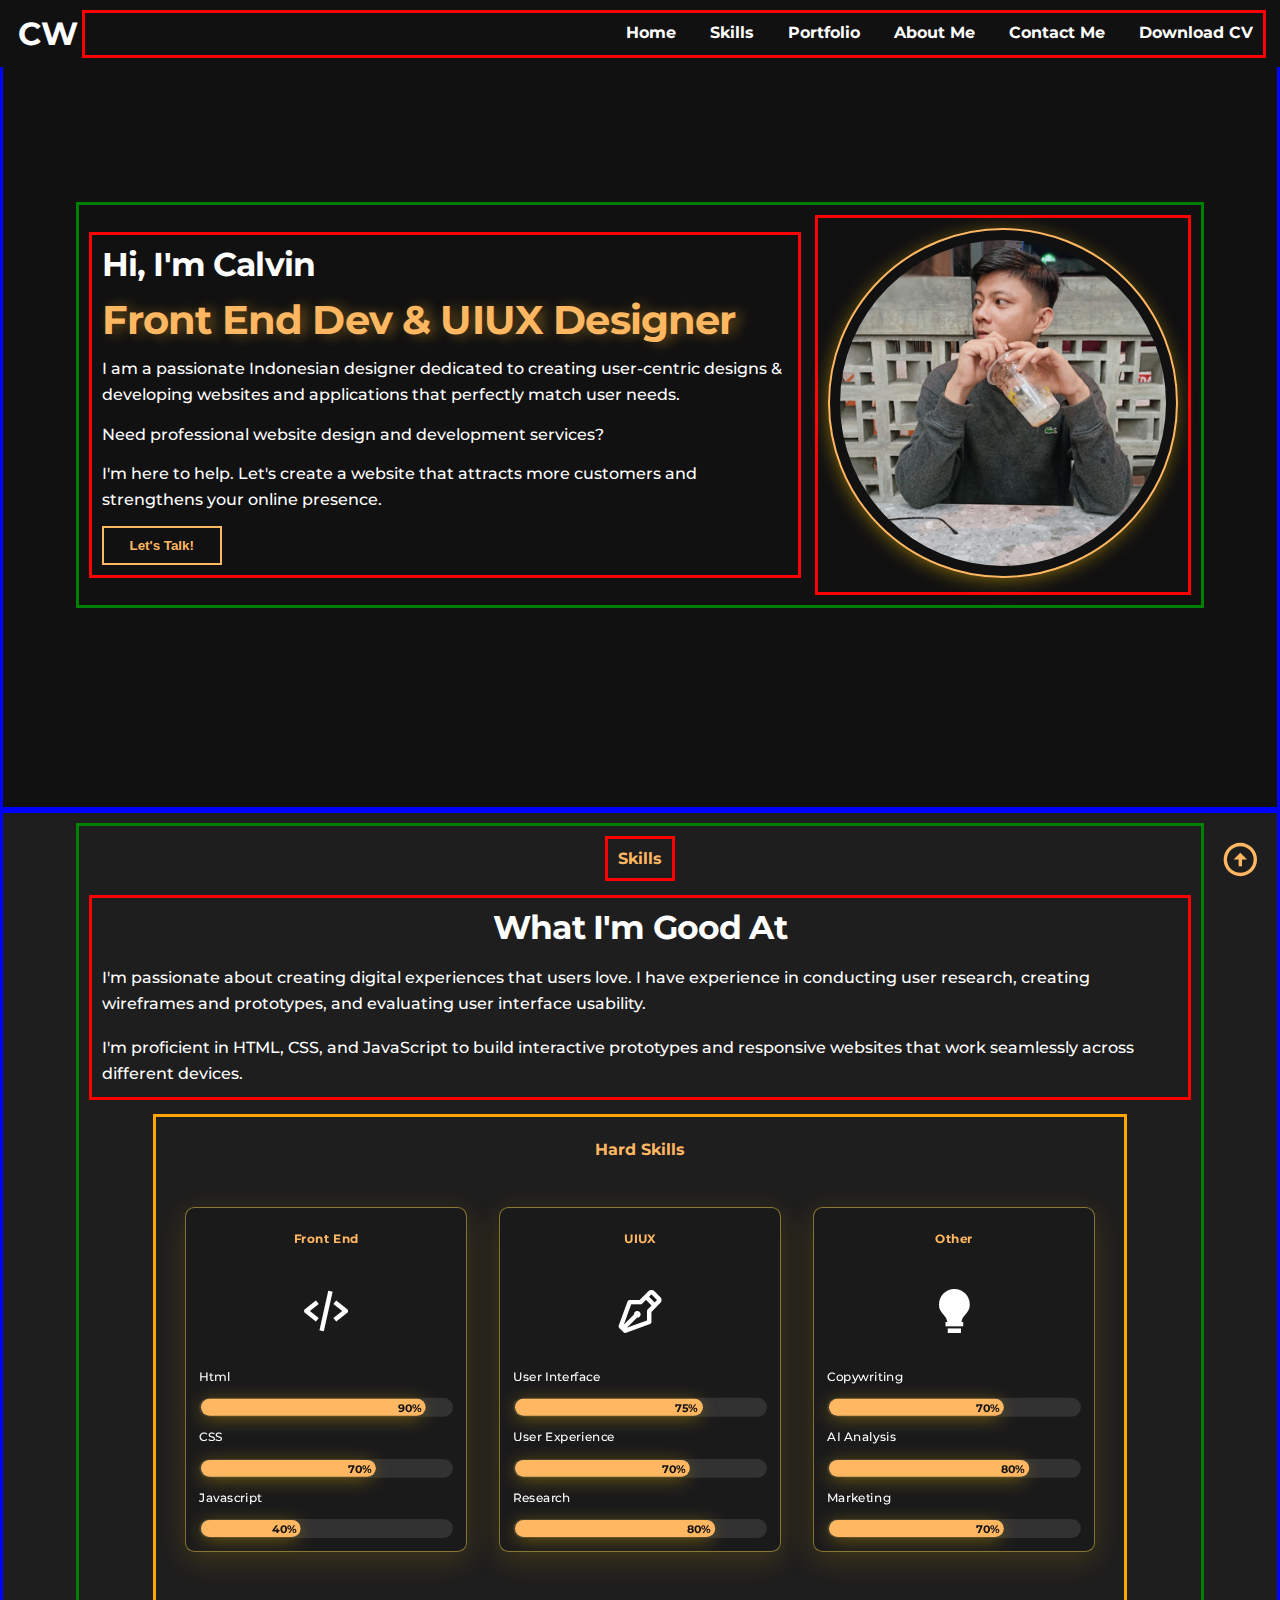
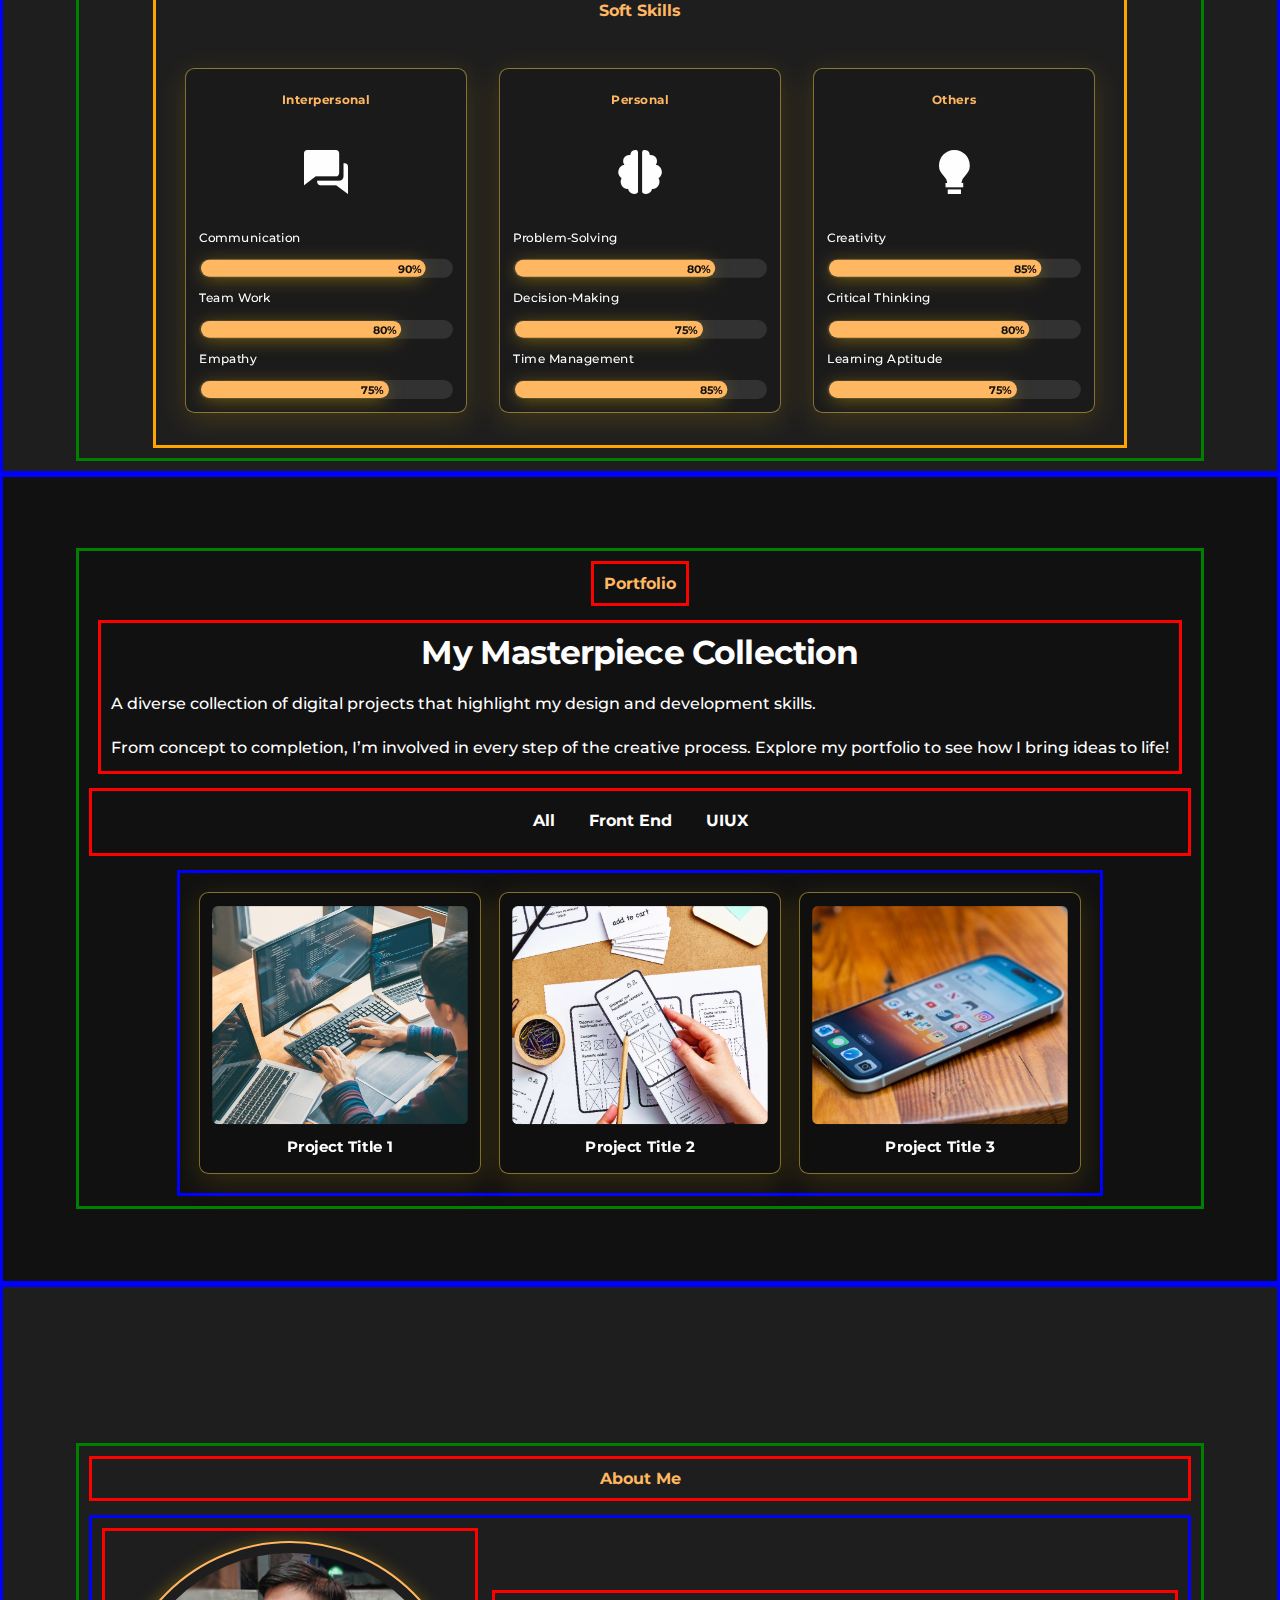
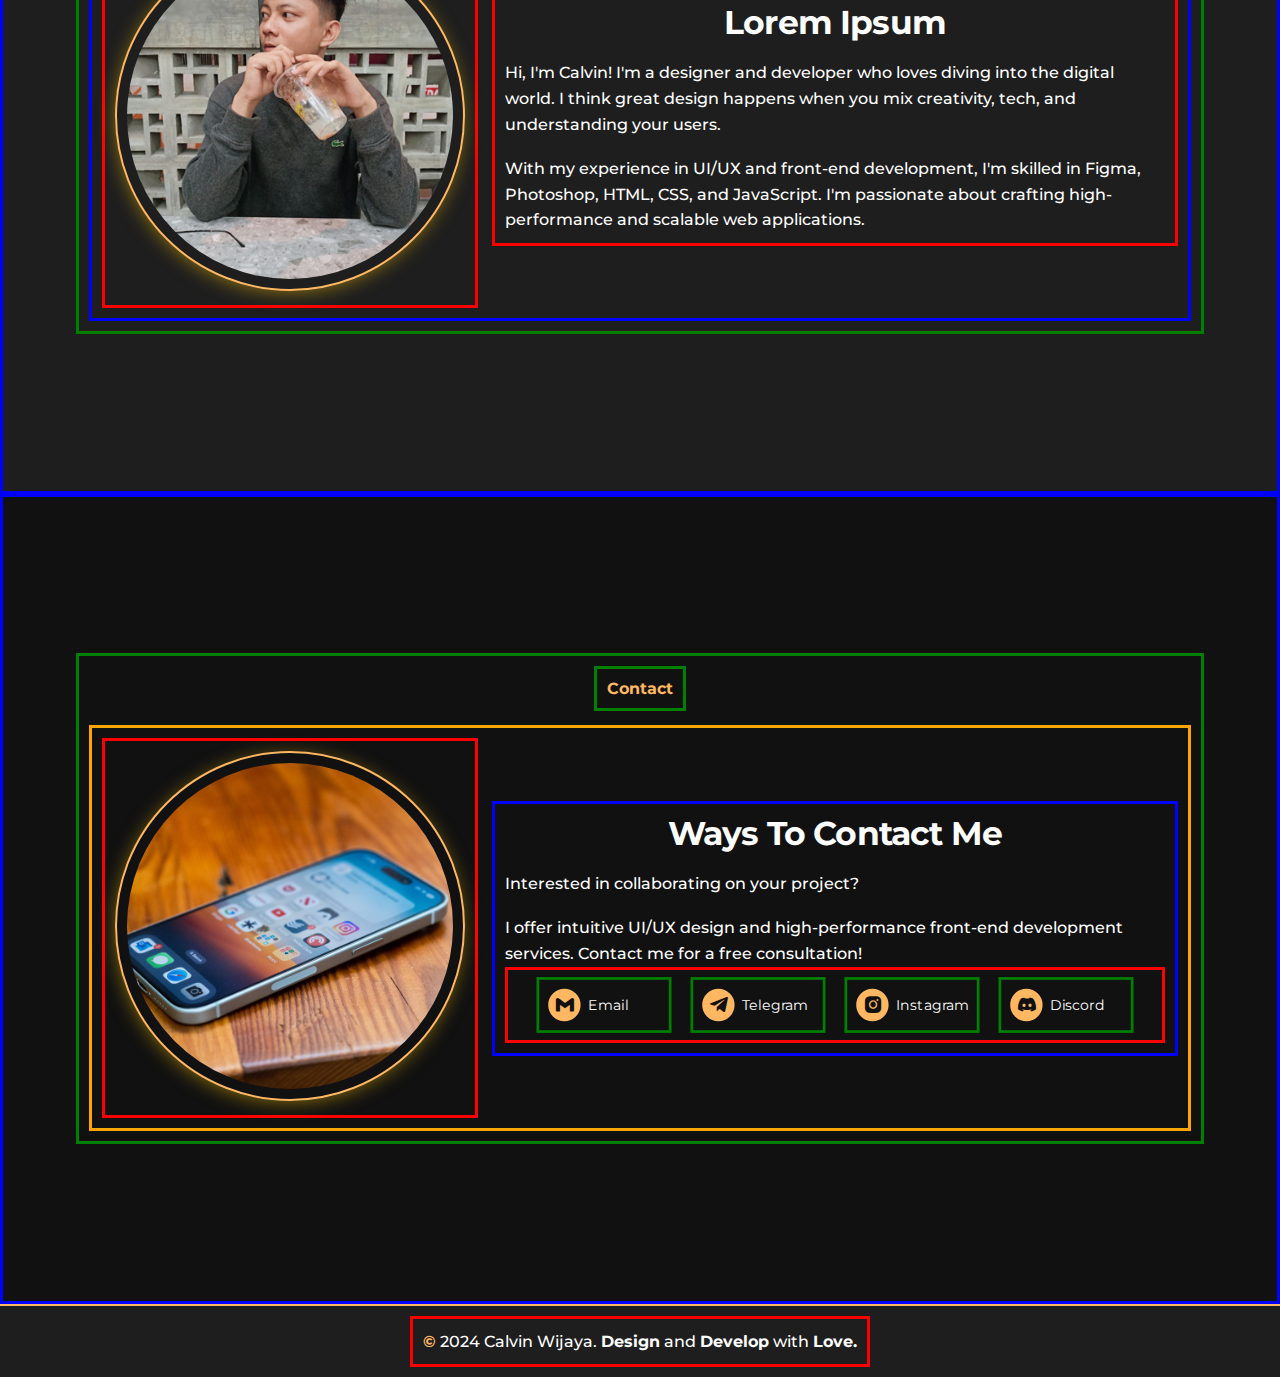
<file: index.html>
<!DOCTYPE html>
<html lang="en">

<head>
    <meta charset="UTF-8">
    <meta name="viewport" content="width=device-width, initial-scale=1.0">
    <title>Document</title>
    <link href='https://unpkg.com/boxicons@2.1.4/css/boxicons.min.css' rel='stylesheet'>
    <link href="https://fonts.googleapis.com/css2?family=Montserrat:ital,wght@0,100..900;1,100..900&display=swap"
        rel="stylesheet">
    <link rel="stylesheet" href="styles.css">
    <link rel="stylesheet" href="media.css">
</head>

<body>
    <!-- Navigation Section -->
    <header class="nav-menu" id="#header">
        <div class="my-logo">
            <p>CW</p>
        </div>
        <div class="burger-menu">
            <span></span>
            <span></span>
            <span></span>
        </div>
        <nav class="menu-list">
            <ul>
                <li><a href="#main">Home</a></li>
                <li><a href="#skills">Skills</a></li>
                <li><a href="#portfolio">Portfolio</a></li>
                <li><a href="#about-me">About Me</a></li>
                <li><a href="#contact">Contact Me</a></li>
                <li><a href="#">Download CV</a></li>
            </ul>
        </nav>
    </header>
    <!-- Main Section -->
    <main id="#main">
        <a href="#header"><i class='bx bx-up-arrow-circle' style="color: var(--primary-color);"></i></a>
        <div class="main-content">
            <div class="main-intro">
                <h3>Hi, I'm Calvin</h3>
                <h2><span style="color: var(--primary-color);">Front End Dev & UIUX Designer</span></h2>
                <p>I am a passionate Indonesian designer dedicated to creating user-centric designs & developing
                    websites and applications that perfectly match user needs.</p>
                <p>Need professional website design and development services?</p>
                <p>I'm here to help. Let's create a website that attracts more customers and strengthens your online
                    presence.</p>
                <button type="button">Let's Talk!</button>
            </div>
            <div class="main-img">
                <img src="img/gambar1.png" alt="Calvin Wijaya Profile">
            </div>
        </div>
    </main>
    <!-- Skills Section -->
    <section id="skills">
        <div class="skl-wrapper">
            <div class="skl-title">
                <h4>Skills</h4>
            </div>
            <div class="skl-intro">
                <h3>What I'm Good At</h3>
                <br>
                <p>I'm passionate about creating digital experiences that users love. I have experience in conducting
                    user research, creating wireframes and prototypes, and evaluating user interface usability.</p>
                <br>
                <p>I'm proficient in HTML, CSS, and JavaScript to build interactive prototypes and responsive websites
                    that work seamlessly across different devices.</p>
            </div>
            <div class="skl-content">
                <p class="technical-skill">Hard Skills</p>
                <div class="skl-card-wrapper">
                    <div class="skl-card">
                        <!-- Front End -->
                        <h5>Front End</h5>
                        <i class='bx bx-code-alt'></i>
                        <p>Html</p>
                        <div class="container">
                            <div class="skill html">90%</div>
                        </div>
                        <p>CSS</p>
                        <div class="container">
                            <div class="skill CSS">70%</div>
                        </div>
                        <p>Javascript</p>
                        <div class="container">
                            <div class="skill JavaScript">40%</div>
                        </div>
                    </div>
                    <div class="skl-card">
                        <!-- UIUX -->
                        <h5>UIUX</h5>
                        <i class='bx bx-pen'></i>
                        <p>User Interface</p>
                        <div class="container">
                            <div class="skill ui">75%</div>
                        </div>
                        <p>User Experience</p>
                        <div class="container">
                            <div class="skill ux">70%</div>
                        </div>
                        <p>Research</p>
                        <div class="container">
                            <div class="skill search">80%</div>
                        </div>
                    </div>
                    <div class="skl-card">
                        <!-- Others -->
                        <h5>Other</h5>
                        <i class='bx bxs-bulb'></i>
                        <p>Copywriting</p>
                        <div class="container">
                            <div class="skill copy">70%</div>
                        </div>
                        <p>AI Analysis</p>
                        <div class="container">
                            <div class="skill analys">80%</div>
                        </div>
                        <p>Marketing</p>
                        <div class="container">
                            <div class="skill market">70%</div>
                        </div>
                    </div>
                </div>
                <!-- Soft Skill -->
                <p class="technical-skill">Soft Skills</p>
                <div class="skl-card-wrapper">
                    <div class="skl-card">
                        <!-- Interpersonal -->
                        <h5>Interpersonal</h5>
                        <i class='bx bxs-conversation'></i>
                        <p>Communication</p>
                        <div class="container">
                            <div class="skill cm">90%</div>
                        </div>
                        <p>Team Work</p>
                        <div class="container">
                            <div class="skill tw">80%</div>
                        </div>
                        <p>Empathy</p>
                        <div class="container">
                            <div class="skill empt">75%</div>
                        </div>
                    </div>
                    <div class="skl-card">
                        <h5>Personal</h5>
                        <!-- Personal -->
                        <i class='bx bxs-brain'></i>
                        <p>Problem-Solving</p>
                        <div class="container">
                            <div class="skill ps">80%</div>
                        </div>
                        <p>Decision-Making</p>
                        <div class="container">
                            <div class="skill dm">75%</div>
                        </div>
                        <p>Time Management</p>
                        <div class="container">
                            <div class="skill tm">85%</div>
                        </div>
                    </div>
                    <div class="skl-card">
                        <!-- Others -->
                        <h5>Others</h5>
                        <i class='bx bxs-bulb'></i>
                        <p>Creativity</p>
                        <div class="container">
                            <div class="skill crea">85%</div>
                        </div>
                        <p>Critical Thinking</p>
                        <div class="container">
                            <div class="skill ct">80%</div>
                        </div>
                        <p>Learning Aptitude</p>
                        <div class="container">
                            <div class="skill la">75%</div>
                        </div>
                    </div>
                </div>
            </div>
        </div>
    </section>
    <!-- Portfolio Section -->
    <section id="portfolio">
        <div class="port-wrapper">
            <div class="port-title">
                <h4>Portfolio</h4>
            </div>
            <div class="port-intro">
                <h3>My Masterpiece Collection</h3>
                <br>
                <p>A diverse collection of digital projects that highlight my design and development skills.</p>
                <br>
                <p>From concept to completion, I’m involved in every step of the creative process. Explore my portfolio
                    to see how I bring ideas to life!</p>
            </div>
            <!-- Portofolio Navigation -->
            <div class="port-nav">
                <li id="all"><a data-category="all">All</a></li>
                <li id="frontend"><a data-category="frontend">Front End</a></li>
                <li id="uiux"><a data-category="uiux">UIUX</a></li>
            </div>
            <!-- Portofolio Category Card -->
            <div class="port-project">
                <!-- Project 1 -->
                <div class="project" data-category="frontend">
                    <a href="projects.html">
                        <img src="img/front end.jpg" alt="Front End">
                        <p>Project Title 1</p>
                    </a>
                </div>
                <!-- Project 2 -->
                <div class="project" data-category="uiux">
                    <a href="projects.html">
                        <img src="img/uiux.jpg" alt="UIUX">
                        <p>Project Title 2</p>
                    </a>
                </div>
                <!-- Project 3 -->
                <div class="project" data-category="all">
                    <a href="projects.html">
                        <img src="img/phone.jpg" alt="Other">
                        <p>Project Title 3</p>
                    </a>
                </div>
            </div>
        </div>
    </section>
    <!-- About Me Section -->
    <section id="about-me">
        <div class="aboutme-wrapper">
            <div class="aboutme-title">
                <h4>About Me</h4>
            </div>
            <div class="aboutme-content">
                <div class="about-img">
                    <img src="img/gambar1.png" alt="#">
                </div>
                <div class="about-text">
                    <h3>Lorem Ipsum</h3>
                    <br>
                    <p>Hi, I'm Calvin! I'm a designer and developer who loves diving into the digital world. I think
                        great design happens when you mix creativity, tech, and understanding your users.</p>
                    <br>
                    <p>With my experience in UI/UX and front-end development, I'm skilled in Figma, Photoshop, HTML,
                        CSS, and JavaScript. I'm passionate about crafting high-performance and scalable web
                        applications.</p>
                </div>
            </div>
        </div>
    </section>
    <!-- Contact Section -->
    <section id="contact">
        <div class="contact-wrapper">
            <div class="contact-title">
                <h4>Contact</h4>
            </div>
            <div class="contact-content">
                <div class="contact-img">
                    <img src="img/phone.jpg" alt="Smartphone">
                </div>
                <div class="contact-intro">
                    <h3>Ways To Contact Me</h3>
                    <br>
                    <p>Interested in collaborating on your project?</p>
                    <br>
                    <p>I offer intuitive UI/UX design and high-performance front-end development services. Contact me
                        for a free consultation!</p>
                        <div class="contact-icn">
                            <div class="icn-link">
                                <i class='bx bxl-gmail'></i>
                                <a href="mailto:awiwijaya123@gmail.com">Email</a>
                            </div>
                            <div class="icn-link">
                                <i class='bx bxl-telegram'></i>
                                <a href="https://t.me/calvinwijayaa" target="_blank" rel="noopener noreferrer">Telegram</a>
                            </div>
                            <div class="icn-link">
                                <i class='bx bxl-instagram-alt'></i>
                                <a href="https://www.instagram.com/calvinvijay14/" target="_blank"
                                    rel="noopener noreferrer">Instagram</a>
                            </div>
                            <div class="icn-link">
                                <i class='bx bxl-discord-alt'></i>
                                <a href="https://discordapp.com/users/calvinwijayaaa" target="_blank"
                                    rel="noopener noreferrer">Discord</a>
                            </div>
                        </div>
                </div>
            </div>
        </div>
    </section>
    <!-- Footer Section -->
    <footer>
        <div class="footer-content">
            <p><span style="color: var(--primary-color); font-weight: bold;">&copy;</span> 2024 Calvin Wijaya.
                <strong>Design</strong> and
                <strong>Develop</strong> with <strong>Love.</strong>
            </p>
        </div>
    </footer>
    <script src="script.js"></script>
</body>

</html>
</file>
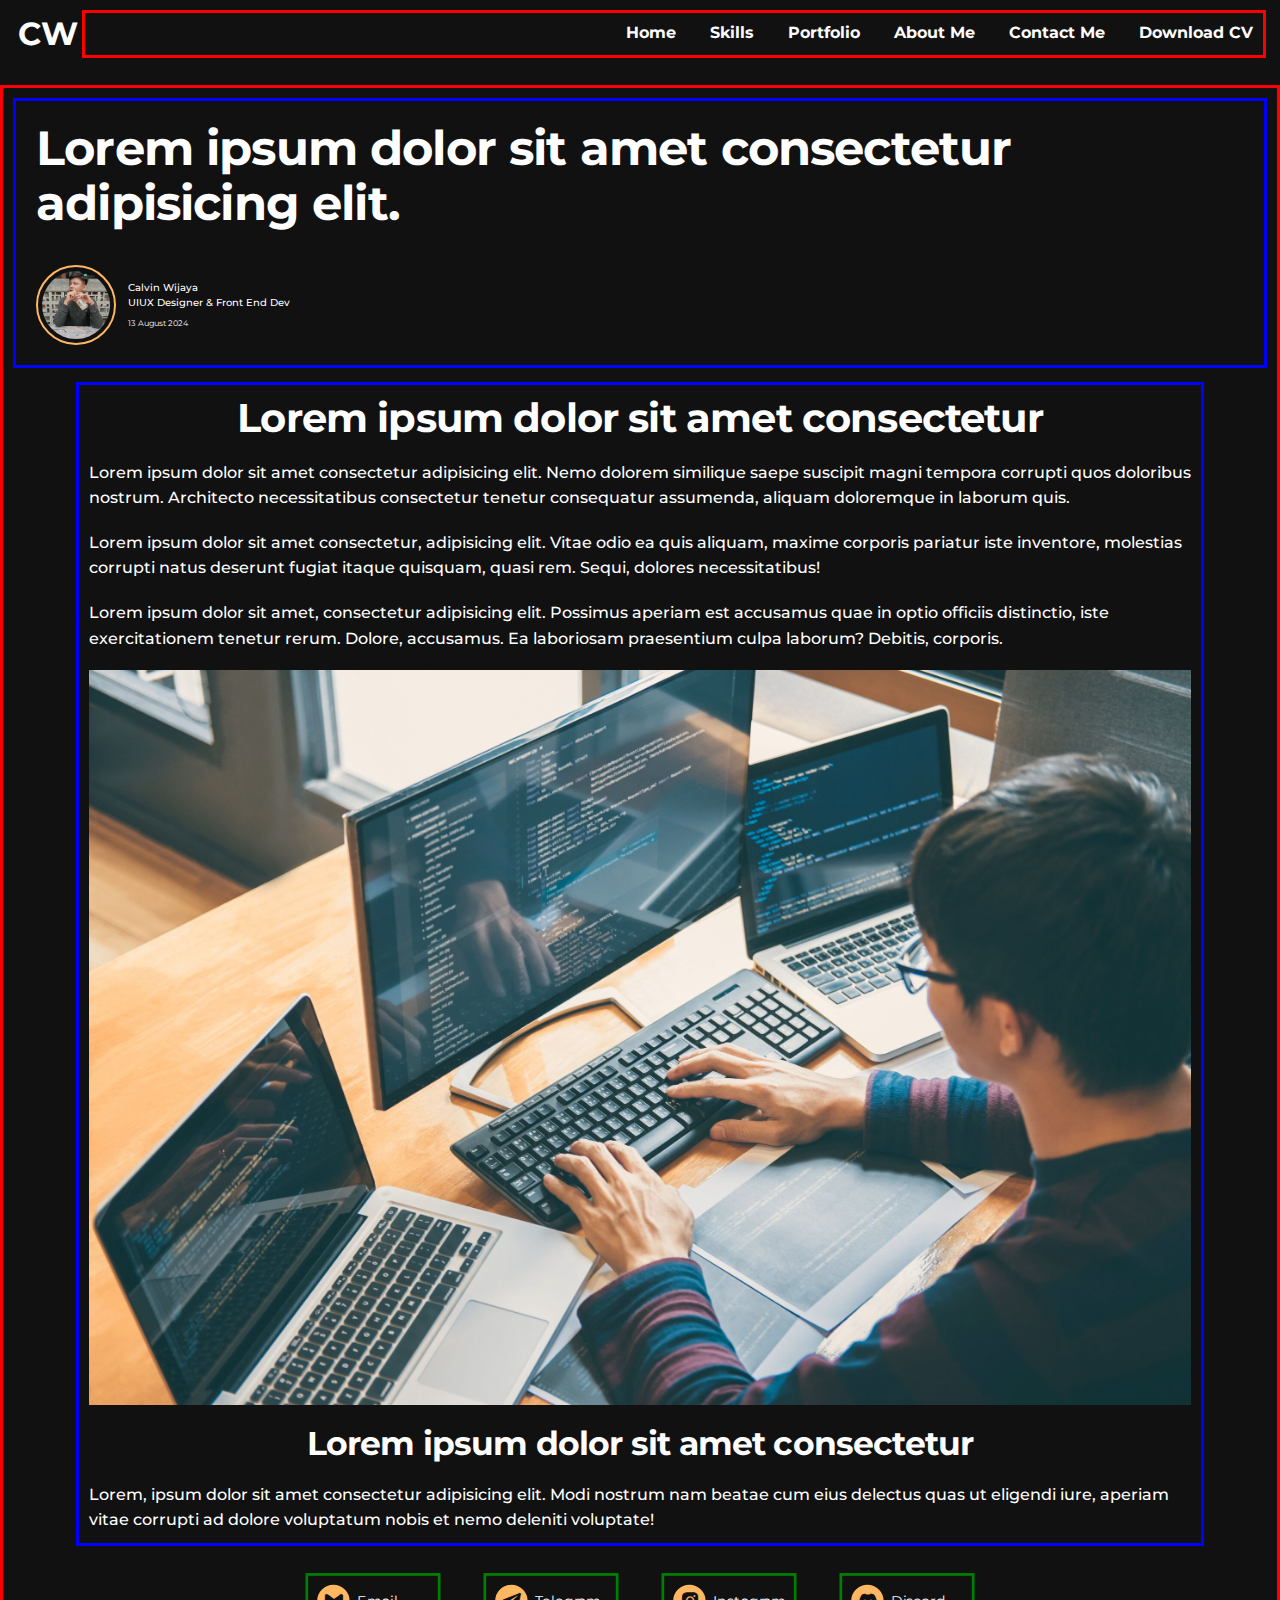
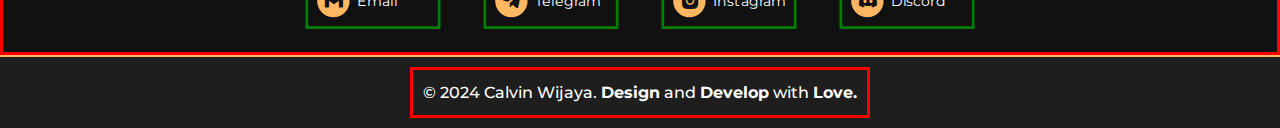
<file: projects.html>
<!DOCTYPE html>
<html lang="en">

<head>
    <meta charset="UTF-8">
    <meta name="viewport" content="width=device-width, initial-scale=1.0">
    <title>Document</title>
    <link href='https://unpkg.com/boxicons@2.1.4/css/boxicons.min.css' rel='stylesheet'>
    <link href="https://fonts.googleapis.com/css2?family=Montserrat:ital,wght@0,100..900;1,100..900&display=swap"
        rel="stylesheet">
    <link rel="stylesheet" href="styles.css">
    <link rel="stylesheet" href="media.css">
</head>

<body>
    <!-- Navigation Section -->
    <header class="nav-menu" id="#header">
        <div class="my-logo">
            <p>CW</p>
        </div>
        <div class="burger-menu">
            <span></span>
            <span></span>
            <span></span>
        </div>
        <nav class="menu-list">
            <ul>
                <li><a href="#main">Home</a></li>
                <li><a href="#skills">Skills</a></li>
                <li><a href="#portfolio">Portfolio</a></li>
                <li><a href="#about-me">About Me</a></li>
                <li><a href="#contact">Contact Me</a></li>
                <li><a href="#">Download CV</a></li>
            </ul>
        </nav>
    </header>
    <!-- Article Section (Project Details) -->
    <article id="article">
        <section class="header">
            <h1>Lorem ipsum dolor sit amet consectetur adipisicing elit.</h1>
            <div class="profile">
                <img src="img/gambar1.png" alt="#">
                <div class="profile-intro">
                    <p>Calvin Wijaya</p>
                    <p>UIUX Designer & Front End Dev</p>
                    <time datetime="2023-11-22">13 August 2024</time>
                </div>
            </div>
        </section>
        <section class="article-container">
            <h2>Lorem ipsum dolor sit amet consectetur</h2>
            <br>
            <p>Lorem ipsum dolor sit amet consectetur adipisicing elit. Nemo dolorem similique saepe suscipit magni tempora corrupti quos doloribus nostrum. Architecto necessitatibus consectetur tenetur consequatur assumenda, aliquam doloremque in laborum quis.</p>
            <br>
            <p>Lorem ipsum dolor sit amet consectetur, adipisicing elit. Vitae odio ea quis aliquam, maxime corporis pariatur iste inventore, molestias corrupti natus deserunt fugiat itaque quisquam, quasi rem. Sequi, dolores necessitatibus!</p>
            <br>
            <p>Lorem ipsum dolor sit amet, consectetur adipisicing elit. Possimus aperiam est accusamus quae in optio officiis distinctio, iste exercitationem tenetur rerum. Dolore, accusamus. Ea laboriosam praesentium culpa laborum? Debitis, corporis.</p>
            <br>
            <img src="img/front end.jpg" alt="#" caption="Front End">
            <br>
            <h3>Lorem ipsum dolor sit amet consectetur</h3>
            <br>
            <p>Lorem, ipsum dolor sit amet consectetur adipisicing elit. Modi nostrum nam beatae cum eius delectus quas ut eligendi iure, aperiam vitae corrupti ad dolore voluptatum nobis et nemo deleniti voluptate!</p>
        </section>
        <!-- Contact Section -->
        <div class="contact-sct">
            <div class="icn-link">
                <i class='bx bxl-gmail'></i>
                <a href="mailto:awiwijaya123@gmail.com">Email</a>
            </div>
            <div class="icn-link">
                <i class='bx bxl-telegram'></i>
                <a href="https://t.me/calvinwijayaa" target="_blank" rel="noopener noreferrer">Telegram</a>
            </div>
            <div class="icn-link">
                <i class='bx bxl-instagram-alt'></i>
                <a href="https://www.instagram.com/calvinvijay14/" target="_blank" rel="noopener noreferrer">Instagram</a>
            </div>
            <div class="icn-link">
                <i class='bx bxl-discord-alt'></i>
                <a href="https://discordapp.com/users/calvinwijayaaa" target="_blank" rel="noopener noreferrer">Discord</a>
            </div>
        </div>
    </article>
    <!-- Footer -->
    <footer>
        <div class="footer-content">
            <p> <span class="copy">&copy;</span> 2024 Calvin Wijaya. <strong>Design</strong> and <strong>Develop</strong> with <strong>Love.</strong></p> 
        </div>
     </footer>

    <script src="script.js"></script>
</body>
</file>
<file: styles.css>
:root {
    --primary-color: #FFB762;   /* button color */
    --text-color: #FEFEFE;      /* text color */
    --bg-color-1: #111111;       /* background 1 */
    --bg-color-2: #1E1E1E;       /* background 2 */
  }

* {
    margin: 0;
    padding: 0;
    box-sizing: border-box;
    text-decoration: none;
    list-style: none;
  }

html, body {
    scroll-behavior: smooth;
    overflow-x: hidden;
    overflow-y: auto;
    font-family: 'Montserrat', sans-serif;
    background: var(--bg-color-1);
    color: var(--text-color);
}

/* =======FONT STYLE======= */
h1 {
    font-size: 2.986rem;
    font-weight: 700;
    line-height: 1.15;
    letter-spacing: -0.022cm;
}

h2 {
    font-size: 2.488rem;
    font-weight: 700;
    line-height: 1.15;
    letter-spacing: -0.022cm;
}

h3 {
    font-size: 2.074rem;
    font-weight: 700;
    line-height: 1.15;
    letter-spacing: -0.022cm;
}

p {
    font-size: 1rem;
    line-height: 1.6;
    font-weight: 500;
}

/* ======= NAVIGATION SECTION ======= */
header {
    /* border: 3px solid red; */
    background: var(--bg-color-1);
    padding: 4px;
    width: 100%;
    display: flex;
    align-items: center;
    justify-content: space-between;
    position: fixed;
    z-index: 10;
}

.my-logo {
    /* border: 3px solid red; */
    padding: 4px;
    margin-left: 10px;
}

.my-logo p {
    font-size: 1.8rem;
    font-weight: bold;
}

.burger-menu {
    display: block;
    /* border: 3px solid red; */
    z-index: 100;
    padding: 4px;
    margin-right: 10px;
}

.burger-menu span {
    display: block;
    margin: 5px auto;
    width: 24px;
    height: 2px;
    background: var(--text-color);
    transition: all 0.3s ease-in-out;
}

.burger-menu.active span:nth-child(1) {
    transform: translateY(8px) rotate(45deg);
}

.burger-menu.active span:nth-child(2) {
    opacity: 0;
}

.burger-menu.active span:nth-child(3) {
    transform: translateY(-6px) rotate(-45deg);
}

nav {
    /* border: 3px solid red; */
    background: var(--bg-color-1);
    position: absolute;
    top: 60px;
    left: 0;
    width: 100%;
    padding: 10px;
    overflow: hidden;
    z-index: 10;
}

nav ul.active {
    /* border: 3px solid blue; */
    padding: 10px;
    display: flex;
    flex-direction: column;
    gap: 4px;
    animation: fadeIn 1s;
}

@keyframes fadeIn {
    from {
      opacity: 0;
      transform: translateY(-20);
    }
    to {
      opacity: 1;
      transform: translateY(0);
    }
  }

nav ul {
    display: none;
}

nav ul li {
    border-bottom: 1.5px solid var(--primary-color);
    padding: 10px;
}

nav ul li a {
    /* border: 3px solid red; */
    display: flex;
    padding: 4px;
    align-items: center;
    justify-content: center;
    color: var(--text-color);
    font-weight: bold;
}

/* ======= MAIN SECTION ======= */
main {
    border: 3px solid blue;
    min-height: 100vh;
    padding: 10px;
    margin-top: 80px;
    display: flex;
    flex-direction: column;
    justify-content: center;
    align-items: center;
}

main .bx {
    position: fixed;
    bottom: 20px;
    right: 20px;
    font-size: 2.5rem;
    transition: ease-out 0.1s;
    opacity: 0;
    pointer-events: none;
    z-index: 99;
    cursor: pointer;
}

main .bx {
    opacity: 1;
    pointer-events: auto;
}

main .bx:hover {
    transform: scale(1.2);
    transition: all 0.3 ease-in-out;
}

main .bx:active {
    transform: scale(0.95);
    transition: all 0.3 ease-in-out;
}

.main-content {
    border: 3px solid green;
    padding: 10px;
    width: 90%;
    margin: 0 auto;
    display: flex;
    flex-direction: column-reverse;
    align-items: center;
    justify-content: center;
    gap: 14px;
}

.main-intro {
    border: 3px solid red;
    padding: 10px;
    display: flex;
    flex-direction: column;
    gap: 14px;
}

.main-intro h2 {
    text-align: center;
    text-shadow: 6px 1px 13px rgba(255, 184, 43, 0.397);
}

.main-intro h3 {
    text-align: center;
}

button {
    border: 2px solid var(--primary-color);
    background: transparent;
    color: var(--primary-color);
    padding: 10px;
    cursor: pointer;
    font-weight: bold;
    width: 120px;
    margin: 0 auto;
    box-shadow: inset 0 0 0 0 transparent;
    transition: ease-in-out 0.4s;
}

button:hover {
    color: var(--bg-color-1);
    box-shadow: inset 143px 0 0 0 var(--primary-color);
}

button:active {
    background: var(--primary-color);
    color: var(--bg-color-1);
    transform: scale(0.95);
    transition: all 0.1s ease-in;
}

.main-img {
    border: 3px solid red;
    padding: 10px;
}

.main-img img {
    width: 200px;
    border: 2px solid var(--primary-color);
    border-radius: 50%;
    padding: 10px;
    box-shadow: -1px 3px 19px -3px rgba(255,199,0,0.55);
}

/* ======= SKILLS SECTION ======= */

#skills {
    border: 3px solid blue;
    background: var(--bg-color-2);
    min-height: 100vh;
    padding: 10px;
    display: flex;
    flex-direction: column;
}

.skl-wrapper {
    border: 3px solid green;
    padding: 10px;
    width: 90%;
    margin: 0 auto;
    display: flex;
    flex-direction: column;
    align-items: center;
    gap: 14px;
}

.skl-title {
    border: 3px solid red;
    color: var(--primary-color);
    padding: 10px;
    margin: 0 auto;
}

.skl-intro {
    border: 3px solid red;
    padding: 10px;
    display: flex;
    flex-direction: column;
}

.skl-intro h3 {
    text-align: center;
}

.skl-content {
    border: 3px solid orange;
    padding: 10px;
    display: flex;
    flex-direction: column;
    gap: 14px;
}

.technical-skill {
    /* border: 3px solid red; */
    padding: 10px;
    text-align: center;
    color: var(--primary-color);
    font-weight: bold;
}

/* Skill Card */

.skl-card-wrapper {
    /* border: 3px solid blue; */
    padding: 10px;
    display: flex;
    flex-wrap: wrap;
    justify-content: center;
    flex-wrap: wrap;
    gap: 14px;
}

.skl-card {
    border: 1.5px solid rgba(255, 217, 79, 0.485);
    border-radius: 2px;
    background: rgba( 0, 0, 0, 0.1 );
    box-shadow: 0 8px 32px 0 rgba(242, 181, 14, 0.164);
    backdrop-filter: blur( 4.5px );
    -webkit-backdrop-filter: blur( 4.5px );
    transform: scale(0.94);
    border-radius: 10px;
    padding: 10px;
    width: 200px;
    height: 325px;
    display: flex;
    flex-direction: column;
    justify-content: center;
    gap: 8px;
    transform: scale(0.94);
}

.skl-card:hover {
    transform: scale(0.98);
    transition: all 0.3s ease-in-out;
}

.skl-card p {
    font-size: 0.8rem;
}

.skl-card h5 {
    /* border: 3px solid blue; */
    color: var(--primary-color);
    padding: 10px;
    text-align: center;
}

.skl-card .bx {
    /* border: 3px solid red; */
    width: fit-content;
    padding: 10px;
    font-size: 2.5rem;
    margin: 10px auto;
}

.container {
    background: rgba(255,255,255,0.1);
    justify-content: flex-start;
    border-radius: 100px;
    align-items: center;
    position: relative;
    padding: 0 2px;
    display: flex;
    width: 100%;
    height: 18px;
}

.skill {
    animation: load 3s normal forwards;
    border-radius: 100px;
    background: var(--primary-color);
    text-align: right;
    padding: 1% 2%;
    color: var(--bg-color-1);
    font-size: 0.7rem;
    font-weight: bold;
    height: 15px;
    width: 0;
    box-shadow: -1px 3px 19px -3px rgba(255,199,0,0.55);
}

/* Hard Skills */
.html {
    width: 90%;
}

.CSS {
    width: 70%;
}

.JavaScript {
    width: 40%;
}

.ui {
    width: 75%;
}

.ux {
    width: 70%;
}

.search {
    width: 80%;
}

.copy {
    width: 70%;
}

.analys {
    width: 80%;
}

.market {
    width: 70%;
}

/* Soft Skills */
.cm {
    width: 90%;
}

.tw {
    width: 80%;
}

.empt {
    width: 75%;
}

.ps {
    width: 80%;
}

.dm {
    width: 75%;
}

.tm {
    width: 85%;
}

.crea {
    width: 85%;
}

.ct {
    width: 80%;
}

.la {
    width: 75%;
}

/* ======= SKILLS SECTION ======= */
#portfolio {
    border: 3px solid blue;
    padding: 10px;
    min-height: 100vh;
    display: flex;
    flex-direction: column;
    justify-content: center;
}

.port-wrapper {
    border: 3px solid green;
    padding: 10px;
    width: 90%;
    margin: 0 auto;
    display: flex;
    flex-direction: column;
    align-items: center;
    justify-content: center;
    gap: 14px;
}

.port-title {
    border: 3px solid red;
    padding: 10px;
    text-align: center;
    color: var(--primary-color);
}

.port-intro {
    border: 3px solid red;
    padding: 10px;
}

.port-intro h3 {
    text-align: center;
}

.port-nav {
    border: 3px solid red;
    width: 100%;
    padding: 10px;
    display: flex;
    justify-content: center;
    gap: 14px;
}

.port-nav li {
    border-bottom: 3px solid transparent;
    padding: 10px;
    transition: all 0.3s;
    cursor: pointer;
}

.port-nav li:hover {
    border-bottom: 3px solid var(--primary-color);
    padding: 10px;
}

.port-nav li:active {
    border-bottom: 3px solid var(--primary-color);
    padding: 10px;
    transform: scale(0.95);
    color: rgb(218, 218, 218);
}

.port-nav li a {
    color: var(--text-color);
    font-weight: bold;
}

.port-project {
    border: 3px solid blue;
    padding: 10px;
    display: flex;
    flex-wrap: wrap;
    align-items: center;
    justify-content: center;
}

.project {
    border: 1.5px solid rgba(255, 217, 79, 0.485);
    border-radius: 10px;
    background: rgba( 0, 0, 0, 0.1 );
    box-shadow: 0 8px 32px 0 rgba(242, 181, 14, 0.164);
    backdrop-filter: blur( 4.5px );
    -webkit-backdrop-filter: blur( 4.5px );
    width: auto;
    height: auto;
    padding: 10px;
    display: flex;
    flex-direction: column;
    justify-content: center;
    align-items: center;
    font-weight: bold;
    transition: all 0.3s ease-in-out;
    overflow: hidden;
    transform: scale(0.94);
}

.project:hover {
    transform: scale(0.98);
    transition: all 0.3 ease-out;
}

.project:active {
    transform: scale(0.94);
    transition: all 0.3 ease-out;
}

.project img {
    width: 180px;
    height: 150px;
    padding: 4px;
    margin: 0 auto;
    object-fit: cover;
    border-radius: 10px;
}

.project p {
    color: var(--text-color);
    font-weight: bold;
    cursor: pointer;
    text-align: center;
    padding: 4px;
}

/* ======= ABOUT ME SECTION ======= */
#about-me {
    border: 3px solid blue;
    background: var(--bg-color-2);
    padding: 10px;
    min-height: 100vh;
    display: flex;
    flex-direction: column;
    justify-content: center;
}

.aboutme-wrapper {
    border: 3px solid green;
    padding: 10px;
    width: 90%;
    height: auto;
    margin: 0 auto;
    display: flex;
    flex-direction: column;
    gap: 14px;
}

.aboutme-title {
    border: 3px solid red;
    padding: 10px;
    color: var(--primary-color);
    text-align: center;
}

.aboutme-content {
    border: 3px solid blue;
    padding: 10px;
    display: flex;
    flex-direction: column;
    justify-content: center;
    align-items: center;
    gap: 14px;
}

.about-img {
    border: 3px solid red;
    padding: 10px;
}

.about-img img {
    width: 200px;
    border: 2px solid var(--primary-color);
    border-radius: 50%;
    padding: 10px;
    box-shadow: -1px 3px 19px -3px rgba(255,199,0,0.55);
}

.about-text {
    border: 3px solid red;
    padding: 10px;
}

.about-text h3 {
    text-align: center;
}
/* ======= ABOUT ME SECTION ======= */
#contact {
    border: 3px solid blue;
    padding: 10px;
    min-height: 100vh;
    display: flex;
    flex-direction: column;
    justify-content: center;
}

.contact-wrapper {
    border: 3px solid green;
    padding: 10px;
    width: 90%;
    margin: 0 auto;
    display: flex;
    flex-direction: column;
    gap: 14px;
}

.contact-title {
    border: 3px solid green;
    padding: 10px;
    margin: 0 auto;
    color: var(--primary-color);
}

.contact-content {
    border: 3px solid orange;
    padding: 10px;
    display: flex;
    flex-direction: column;
    justify-content: center;
    align-items: center;
    gap: 14px;
}

.contact-img {
    border: 3px solid red;
    padding: 10px;
}

.contact-img img {
    width: 200px;
    border: 2px solid var(--primary-color);
    border-radius: 50%;
    padding: 10px;
    box-shadow: -1px 3px 19px -3px rgba(255,199,0,0.55);
}

.contact-intro {
    border: 3px solid blue;
    padding: 10px;
}

.contact-intro h3 {
    text-align: center;
}

.contact-icn {
    border: 3px solid red;
    padding: 4px;
    display: flex;
    justify-content: center;
    flex-wrap: wrap;
    gap: 8px;
}

.icn-link {
    border: 3px solid green;
    width: 150px;
    padding: 10px;
    display: flex;
    align-items: center;
    gap: 8px;
    transform: scale(0.9);
    transition: all 0.3s ease-out;
}

.icn-link:hover {
    transform: scale(1);
    transition: all 0.3s ease-out;
}

.icn-link:active {
    transform: scale(0.9);
    transition: all 0.3s ease-out;
}

.icn-link .bx {
    border: 2px solid var(--primary-color);
    background: var(--primary-color);
    padding: 4px;
    color: var(--bg-color-1);
    font-size: 1.5rem;
    border-radius: 50%;
}

.icn-link a {
    color: var(--text-color);
}
/* ======= FOOTER SECTION ======= */
footer {
    padding: 10px;
    background: var(--bg-color-2);
    border-top: 2px solid var(--primary-color);
    display: flex;
    justify-content: center;
    align-items: center;
}

.footer-content {
    border: 3px solid red;
    padding: 10px;
    text-align: center;
}

/* ================ */
/* ============ Project Section ============ */
article {
    border: 3px solid red;
    padding: 10px;
    margin-top: 85px;
    color: var(--text-color);
    display: flex;
    flex-direction: column;
    gap: 14px;
}

.header {
    border: 3px solid blue;
    padding: 10px;
    display: flex;
    width: 100%;
    flex-direction: column;
    gap: 14px;
    margin: 0 auto;
}

.header h1 {
    /* border: 3px solid red; */
    padding: 10px;
}

.profile {
    /* border: 3px solid orange; */
    padding: 10px;
    display: flex;
    gap: 8px;
    align-items: center;
}

.profile img {
    width: 80px;
    height: 80px;
    border-radius: 50%;
    border: 2px solid var(--primary-color);
    padding: 4px;
}

.profile-intro {
    /* border: 3px solid red; */
    padding: 4px;
}

.profile-intro p {
    font-size: 0.6rem;
}

.profile-intro time {
    font-size: 0.5rem;
}

/* Container */

.article-container {
    border: 3px solid blue;
    padding: 10px;
    margin: 0 auto;
    width: 90%;
    height: auto;
    display: flex;
    flex-direction: column;
    align-items: center;
    justify-content: center;
}

.article-container img {
    max-width: 100%;
    object-fit: cover;
}

.contact-sct {
    /* border: 3px solid red; */
    padding: 10px;
    display: flex;
    flex-wrap: wrap;
    align-items: center;
    justify-content: center;
    gap: 28px;
}
</file>
<file: media.css>
/* Mobile Size Medium */
@media (min-width: 375px) {
    .main-img img {
        width: 250px;
    }

    .skl-card {
        width: 250px;
        height: auto;
    }

    .project {
        width: 250px;
        height: 250px;
    }

    .project img {
        width: 200px;
        height: 180px;
    }

    .about-img img {
        width: 250px;
    }

    .contact-img img {
        width: 250px;
    }

    .icn-link {
        flex-direction: column;
        width: 100px;
    }
}
/* Mobile Size Large */
@media (min-width: 425px) {
    .main-img img {
        width: 300px;
    }

    .skl-card {
        width: 250px;
        height: auto;
    }

    .project {
        width: 300px;
        height: 300px;
    }

    .project img {
        width: 280px;
        height: 240px;
    }

    .about-img img {
        width: 300px;
    }

    .contact-img img {
        width: 300px;
    }

    .icn-link {
        flex-direction: column;
        width: 120px;
    }
}

/* Larger Mobile Device */
@media (min-width: 600px) {
    .icn-link {
        flex-direction: column;
        width: 150px;
    }

    .skl-card {
        width: 200px;
        height: auto;
    }
}


/* Tablet Size */
@media (min-width: 768px) {
    .main-img img {
        width: 400px;
    }

    .skl-card {
        width: 250px;
        height: auto;
        gap: 12px;
        padding: 14px;
    }

    .container {
        height: 20px;
    }

    .skill {
        height: 18px;
    }

    .project {
        width: 300px;
        height: 300px;
    }

    .project img {
        width: 280px;
        height: 240px;
    }

    .about-img img {
        width: 400px;
    }

    .contact-img img {
        width: 400px;
    }

    .contact-icn {
        justify-content: center;
        gap: 4px;
    }

    .icn-link {
        flex-direction: row;
        width: 141px;
    }
}

/* Laptop Size */
@media (min-width: 1024px) {
    /* Header Nav */
    .burger-menu {
        display: none;
    }

    header {
        /* border: 3px solid red; */
        position: fixed;
    }

    nav {
        /* border: 3px solid green; */
        position: relative;
        top: 0;
        z-index: 0;
        display: flex;
        flex-direction: column;
        padding: 0;
    }

    nav ul {
        border: 3px solid red;
        display: flex;
        justify-content: right;
        gap: 14px;
        margin-right: 10px;
    }

    nav ul li {
        display: flex;
        border-bottom: none;
        padding: 0;
    }

    nav ul li a {
        /* border: 3px solid red; */
        border-bottom: 3px solid transparent;
        padding: 10px;
        cursor: pointer;
    }

    nav ul li a:hover {
        border-bottom: 3px solid var(--primary-color);
        padding: 10px;
        transition: all 0.3s ease-in-out;
    }

    nav ul li a:active {
        color: rgb(219, 219, 219);
        transform: scale(0.95);
    }

    .my-logo p {
        font-size: 2rem;
    }
/* Main Content */
    main {
        margin-top: 0;
        min-height: 90vh;
    }

    .main-content {
        flex-direction: row;
    }

    .main-intro h2 {
        text-align: left;
    }

    .main-intro h3 {
        text-align: left;
    }

    button {
        margin: auto 0;
    }

    #skills {
        min-height: 90vh;
    }

    #portfolio {
        min-height: 90vh;
    }

    #about-me {
        min-height: 90vh;
    }

    #contact {
        min-height: 90vh;
    }

    .main-img img {
        width: 350px;
    }

    .skl-card {
        width: 250px;
        height: auto;
        gap: 12px;
        padding: 14px;
    }

    .project img {
        width: 280px;
        height: 240px;
    }

    .aboutme-content {
        flex-direction: row;
    }

    .about-img img {
        width: 350px;
    }

    .contact-content {
        flex-direction: row;
    }

    .contact-img img {
        width: 350px;
    }

    .icn-link {
        flex-direction: row;
        width: 150px;
    }
}

@media (min-width: 1200px) {
    .skl-card {
        width: 300px;
        height: auto;
        gap: 12px;
        padding: 14px;
    }

    .skl-card .bx {
        font-size: 3.5rem;
    }
}

@media (min-width: 1920px) {
    
}
</file>
